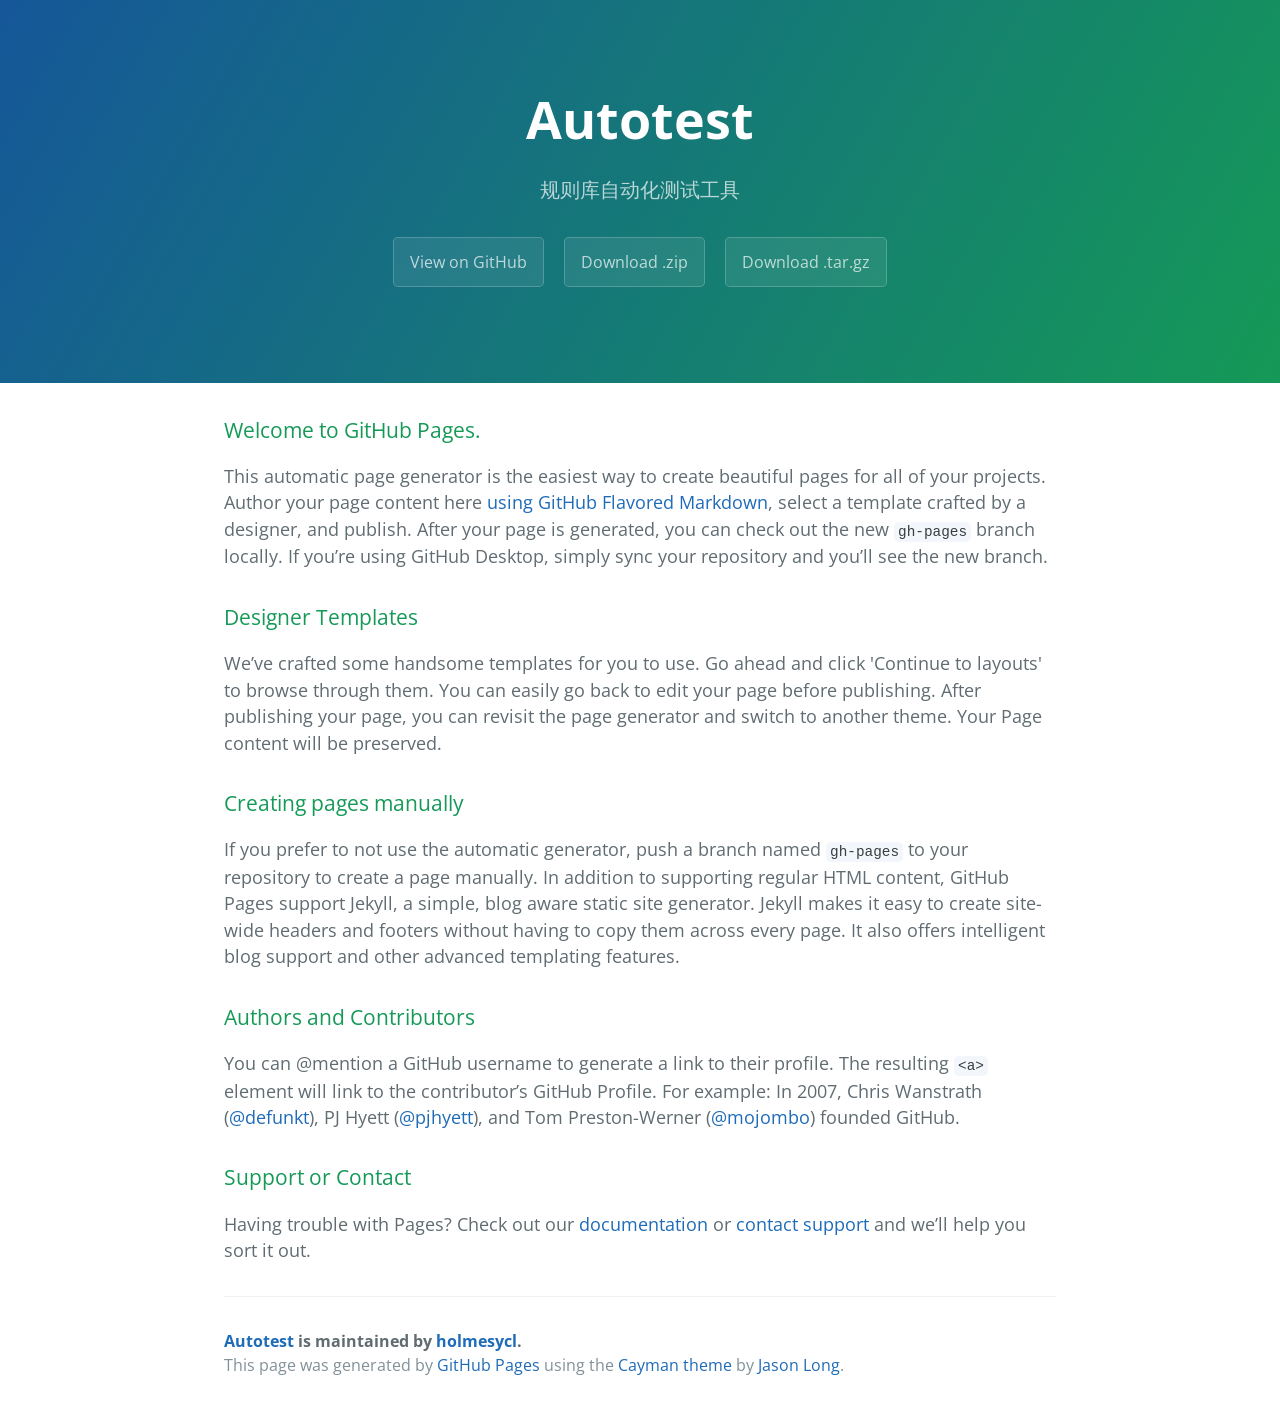
<file: index.html>
<!DOCTYPE html>
<html lang="en-us">
  <head>
    <meta charset="UTF-8">
    <title>Autotest by holmesycl</title>
    <meta name="viewport" content="width=device-width, initial-scale=1">
    <link rel="stylesheet" type="text/css" href="stylesheets/normalize.css" media="screen">
    <link href='https://fonts.googleapis.com/css?family=Open+Sans:400,700' rel='stylesheet' type='text/css'>
    <link rel="stylesheet" type="text/css" href="stylesheets/stylesheet.css" media="screen">
    <link rel="stylesheet" type="text/css" href="stylesheets/github-light.css" media="screen">
  </head>
  <body>
    <section class="page-header">
      <h1 class="project-name">Autotest</h1>
      <h2 class="project-tagline">规则库自动化测试工具</h2>
      <a href="https://github.com/holmesycl/autotest" class="btn">View on GitHub</a>
      <a href="https://github.com/holmesycl/autotest/zipball/master" class="btn">Download .zip</a>
      <a href="https://github.com/holmesycl/autotest/tarball/master" class="btn">Download .tar.gz</a>
    </section>

    <section class="main-content">
      <h3>
<a id="welcome-to-github-pages" class="anchor" href="#welcome-to-github-pages" aria-hidden="true"><span aria-hidden="true" class="octicon octicon-link"></span></a>Welcome to GitHub Pages.</h3>

<p>This automatic page generator is the easiest way to create beautiful pages for all of your projects. Author your page content here <a href="https://guides.github.com/features/mastering-markdown/">using GitHub Flavored Markdown</a>, select a template crafted by a designer, and publish. After your page is generated, you can check out the new <code>gh-pages</code> branch locally. If you’re using GitHub Desktop, simply sync your repository and you’ll see the new branch.</p>

<h3>
<a id="designer-templates" class="anchor" href="#designer-templates" aria-hidden="true"><span aria-hidden="true" class="octicon octicon-link"></span></a>Designer Templates</h3>

<p>We’ve crafted some handsome templates for you to use. Go ahead and click 'Continue to layouts' to browse through them. You can easily go back to edit your page before publishing. After publishing your page, you can revisit the page generator and switch to another theme. Your Page content will be preserved.</p>

<h3>
<a id="creating-pages-manually" class="anchor" href="#creating-pages-manually" aria-hidden="true"><span aria-hidden="true" class="octicon octicon-link"></span></a>Creating pages manually</h3>

<p>If you prefer to not use the automatic generator, push a branch named <code>gh-pages</code> to your repository to create a page manually. In addition to supporting regular HTML content, GitHub Pages support Jekyll, a simple, blog aware static site generator. Jekyll makes it easy to create site-wide headers and footers without having to copy them across every page. It also offers intelligent blog support and other advanced templating features.</p>

<h3>
<a id="authors-and-contributors" class="anchor" href="#authors-and-contributors" aria-hidden="true"><span aria-hidden="true" class="octicon octicon-link"></span></a>Authors and Contributors</h3>

<p>You can @mention a GitHub username to generate a link to their profile. The resulting <code>&lt;a&gt;</code> element will link to the contributor’s GitHub Profile. For example: In 2007, Chris Wanstrath (<a href="https://github.com/defunkt" class="user-mention">@defunkt</a>), PJ Hyett (<a href="https://github.com/pjhyett" class="user-mention">@pjhyett</a>), and Tom Preston-Werner (<a href="https://github.com/mojombo" class="user-mention">@mojombo</a>) founded GitHub.</p>

<h3>
<a id="support-or-contact" class="anchor" href="#support-or-contact" aria-hidden="true"><span aria-hidden="true" class="octicon octicon-link"></span></a>Support or Contact</h3>

<p>Having trouble with Pages? Check out our <a href="https://help.github.com/pages">documentation</a> or <a href="https://github.com/contact">contact support</a> and we’ll help you sort it out.</p>

      <footer class="site-footer">
        <span class="site-footer-owner"><a href="https://github.com/holmesycl/autotest">Autotest</a> is maintained by <a href="https://github.com/holmesycl">holmesycl</a>.</span>

        <span class="site-footer-credits">This page was generated by <a href="https://pages.github.com">GitHub Pages</a> using the <a href="https://github.com/jasonlong/cayman-theme">Cayman theme</a> by <a href="https://twitter.com/jasonlong">Jason Long</a>.</span>
      </footer>

    </section>

  
  </body>
</html>
</file>
<file: stylesheets/stylesheet.css>
* {
  box-sizing: border-box; }

body {
  padding: 0;
  margin: 0;
  font-family: "Open Sans", "Helvetica Neue", Helvetica, Arial, sans-serif;
  font-size: 16px;
  line-height: 1.5;
  color: #606c71; }

a {
  color: #1e6bb8;
  text-decoration: none; }
  a:hover {
    text-decoration: underline; }

.btn {
  display: inline-block;
  margin-bottom: 1rem;
  color: rgba(255, 255, 255, 0.7);
  background-color: rgba(255, 255, 255, 0.08);
  border-color: rgba(255, 255, 255, 0.2);
  border-style: solid;
  border-width: 1px;
  border-radius: 0.3rem;
  transition: color 0.2s, background-color 0.2s, border-color 0.2s; }
  .btn + .btn {
    margin-left: 1rem; }

.btn:hover {
  color: rgba(255, 255, 255, 0.8);
  text-decoration: none;
  background-color: rgba(255, 255, 255, 0.2);
  border-color: rgba(255, 255, 255, 0.3); }

@media screen and (min-width: 64em) {
  .btn {
    padding: 0.75rem 1rem; } }

@media screen and (min-width: 42em) and (max-width: 64em) {
  .btn {
    padding: 0.6rem 0.9rem;
    font-size: 0.9rem; } }

@media screen and (max-width: 42em) {
  .btn {
    display: block;
    width: 100%;
    padding: 0.75rem;
    font-size: 0.9rem; }
    .btn + .btn {
      margin-top: 1rem;
      margin-left: 0; } }

.page-header {
  color: #fff;
  text-align: center;
  background-color: #159957;
  background-image: linear-gradient(120deg, #155799, #159957); }

@media screen and (min-width: 64em) {
  .page-header {
    padding: 5rem 6rem; } }

@media screen and (min-width: 42em) and (max-width: 64em) {
  .page-header {
    padding: 3rem 4rem; } }

@media screen and (max-width: 42em) {
  .page-header {
    padding: 2rem 1rem; } }

.project-name {
  margin-top: 0;
  margin-bottom: 0.1rem; }

@media screen and (min-width: 64em) {
  .project-name {
    font-size: 3.25rem; } }

@media screen and (min-width: 42em) and (max-width: 64em) {
  .project-name {
    font-size: 2.25rem; } }

@media screen and (max-width: 42em) {
  .project-name {
    font-size: 1.75rem; } }

.project-tagline {
  margin-bottom: 2rem;
  font-weight: normal;
  opacity: 0.7; }

@media screen and (min-width: 64em) {
  .project-tagline {
    font-size: 1.25rem; } }

@media screen and (min-width: 42em) and (max-width: 64em) {
  .project-tagline {
    font-size: 1.15rem; } }

@media screen and (max-width: 42em) {
  .project-tagline {
    font-size: 1rem; } }

.main-content :first-child {
  margin-top: 0; }
.main-content img {
  max-width: 100%; }
.main-content h1, .main-content h2, .main-content h3, .main-content h4, .main-content h5, .main-content h6 {
  margin-top: 2rem;
  margin-bottom: 1rem;
  font-weight: normal;
  color: #159957; }
.main-content p {
  margin-bottom: 1em; }
.main-content code {
  padding: 2px 4px;
  font-family: Consolas, "Liberation Mono", Menlo, Courier, monospace;
  font-size: 0.9rem;
  color: #383e41;
  background-color: #f3f6fa;
  border-radius: 0.3rem; }
.main-content pre {
  padding: 0.8rem;
  margin-top: 0;
  margin-bottom: 1rem;
  font: 1rem Consolas, "Liberation Mono", Menlo, Courier, monospace;
  color: #567482;
  word-wrap: normal;
  background-color: #f3f6fa;
  border: solid 1px #dce6f0;
  border-radius: 0.3rem; }
  .main-content pre > code {
    padding: 0;
    margin: 0;
    font-size: 0.9rem;
    color: #567482;
    word-break: normal;
    white-space: pre;
    background: transparent;
    border: 0; }
.main-content .highlight {
  margin-bottom: 1rem; }
  .main-content .highlight pre {
    margin-bottom: 0;
    word-break: normal; }
.main-content .highlight pre, .main-content pre {
  padding: 0.8rem;
  overflow: auto;
  font-size: 0.9rem;
  line-height: 1.45;
  border-radius: 0.3rem; }
.main-content pre code, .main-content pre tt {
  display: inline;
  max-width: initial;
  padding: 0;
  margin: 0;
  overflow: initial;
  line-height: inherit;
  word-wrap: normal;
  background-color: transparent;
  border: 0; }
  .main-content pre code:before, .main-content pre code:after, .main-content pre tt:before, .main-content pre tt:after {
    content: normal; }
.main-content ul, .main-content ol {
  margin-top: 0; }
.main-content blockquote {
  padding: 0 1rem;
  margin-left: 0;
  color: #819198;
  border-left: 0.3rem solid #dce6f0; }
  .main-content blockquote > :first-child {
    margin-top: 0; }
  .main-content blockquote > :last-child {
    margin-bottom: 0; }
.main-content table {
  display: block;
  width: 100%;
  overflow: auto;
  word-break: normal;
  word-break: keep-all; }
  .main-content table th {
    font-weight: bold; }
  .main-content table th, .main-content table td {
    padding: 0.5rem 1rem;
    border: 1px solid #e9ebec; }
.main-content dl {
  padding: 0; }
  .main-content dl dt {
    padding: 0;
    margin-top: 1rem;
    font-size: 1rem;
    font-weight: bold; }
  .main-content dl dd {
    padding: 0;
    margin-bottom: 1rem; }
.main-content hr {
  height: 2px;
  padding: 0;
  margin: 1rem 0;
  background-color: #eff0f1;
  border: 0; }

@media screen and (min-width: 64em) {
  .main-content {
    max-width: 64rem;
    padding: 2rem 6rem;
    margin: 0 auto;
    font-size: 1.1rem; } }

@media screen and (min-width: 42em) and (max-width: 64em) {
  .main-content {
    padding: 2rem 4rem;
    font-size: 1.1rem; } }

@media screen and (max-width: 42em) {
  .main-content {
    padding: 2rem 1rem;
    font-size: 1rem; } }

.site-footer {
  padding-top: 2rem;
  margin-top: 2rem;
  border-top: solid 1px #eff0f1; }

.site-footer-owner {
  display: block;
  font-weight: bold; }

.site-footer-credits {
  color: #819198; }

@media screen and (min-width: 64em) {
  .site-footer {
    font-size: 1rem; } }

@media screen and (min-width: 42em) and (max-width: 64em) {
  .site-footer {
    font-size: 1rem; } }

@media screen and (max-width: 42em) {
  .site-footer {
    font-size: 0.9rem; } }
</file>
<file: stylesheets/github-light.css>
/*
The MIT License (MIT)

Copyright (c) 2016 GitHub, Inc.

Permission is hereby granted, free of charge, to any person obtaining a copy
of this software and associated documentation files (the "Software"), to deal
in the Software without restriction, including without limitation the rights
to use, copy, modify, merge, publish, distribute, sublicense, and/or sell
copies of the Software, and to permit persons to whom the Software is
furnished to do so, subject to the following conditions:

The above copyright notice and this permission notice shall be included in all
copies or substantial portions of the Software.

THE SOFTWARE IS PROVIDED "AS IS", WITHOUT WARRANTY OF ANY KIND, EXPRESS OR
IMPLIED, INCLUDING BUT NOT LIMITED TO THE WARRANTIES OF MERCHANTABILITY,
FITNESS FOR A PARTICULAR PURPOSE AND NONINFRINGEMENT. IN NO EVENT SHALL THE
AUTHORS OR COPYRIGHT HOLDERS BE LIABLE FOR ANY CLAIM, DAMAGES OR OTHER
LIABILITY, WHETHER IN AN ACTION OF CONTRACT, TORT OR OTHERWISE, ARISING FROM,
OUT OF OR IN CONNECTION WITH THE SOFTWARE OR THE USE OR OTHER DEALINGS IN THE
SOFTWARE.

*/

.pl-c /* comment */ {
  color: #969896;
}

.pl-c1 /* constant, variable.other.constant, support, meta.property-name, support.constant, support.variable, meta.module-reference, markup.raw, meta.diff.header */,
.pl-s .pl-v /* string variable */ {
  color: #0086b3;
}

.pl-e /* entity */,
.pl-en /* entity.name */ {
  color: #795da3;
}

.pl-smi /* variable.parameter.function, storage.modifier.package, storage.modifier.import, storage.type.java, variable.other */,
.pl-s .pl-s1 /* string source */ {
  color: #333;
}

.pl-ent /* entity.name.tag */ {
  color: #63a35c;
}

.pl-k /* keyword, storage, storage.type */ {
  color: #a71d5d;
}

.pl-s /* string */,
.pl-pds /* punctuation.definition.string, string.regexp.character-class */,
.pl-s .pl-pse .pl-s1 /* string punctuation.section.embedded source */,
.pl-sr /* string.regexp */,
.pl-sr .pl-cce /* string.regexp constant.character.escape */,
.pl-sr .pl-sre /* string.regexp source.ruby.embedded */,
.pl-sr .pl-sra /* string.regexp string.regexp.arbitrary-repitition */ {
  color: #183691;
}

.pl-v /* variable */ {
  color: #ed6a43;
}

.pl-id /* invalid.deprecated */ {
  color: #b52a1d;
}

.pl-ii /* invalid.illegal */ {
  color: #f8f8f8;
  background-color: #b52a1d;
}

.pl-sr .pl-cce /* string.regexp constant.character.escape */ {
  font-weight: bold;
  color: #63a35c;
}

.pl-ml /* markup.list */ {
  color: #693a17;
}

.pl-mh /* markup.heading */,
.pl-mh .pl-en /* markup.heading entity.name */,
.pl-ms /* meta.separator */ {
  font-weight: bold;
  color: #1d3e81;
}

.pl-mq /* markup.quote */ {
  color: #008080;
}

.pl-mi /* markup.italic */ {
  font-style: italic;
  color: #333;
}

.pl-mb /* markup.bold */ {
  font-weight: bold;
  color: #333;
}

.pl-md /* markup.deleted, meta.diff.header.from-file */ {
  color: #bd2c00;
  background-color: #ffecec;
}

.pl-mi1 /* markup.inserted, meta.diff.header.to-file */ {
  color: #55a532;
  background-color: #eaffea;
}

.pl-mdr /* meta.diff.range */ {
  font-weight: bold;
  color: #795da3;
}

.pl-mo /* meta.output */ {
  color: #1d3e81;
}
</file>
